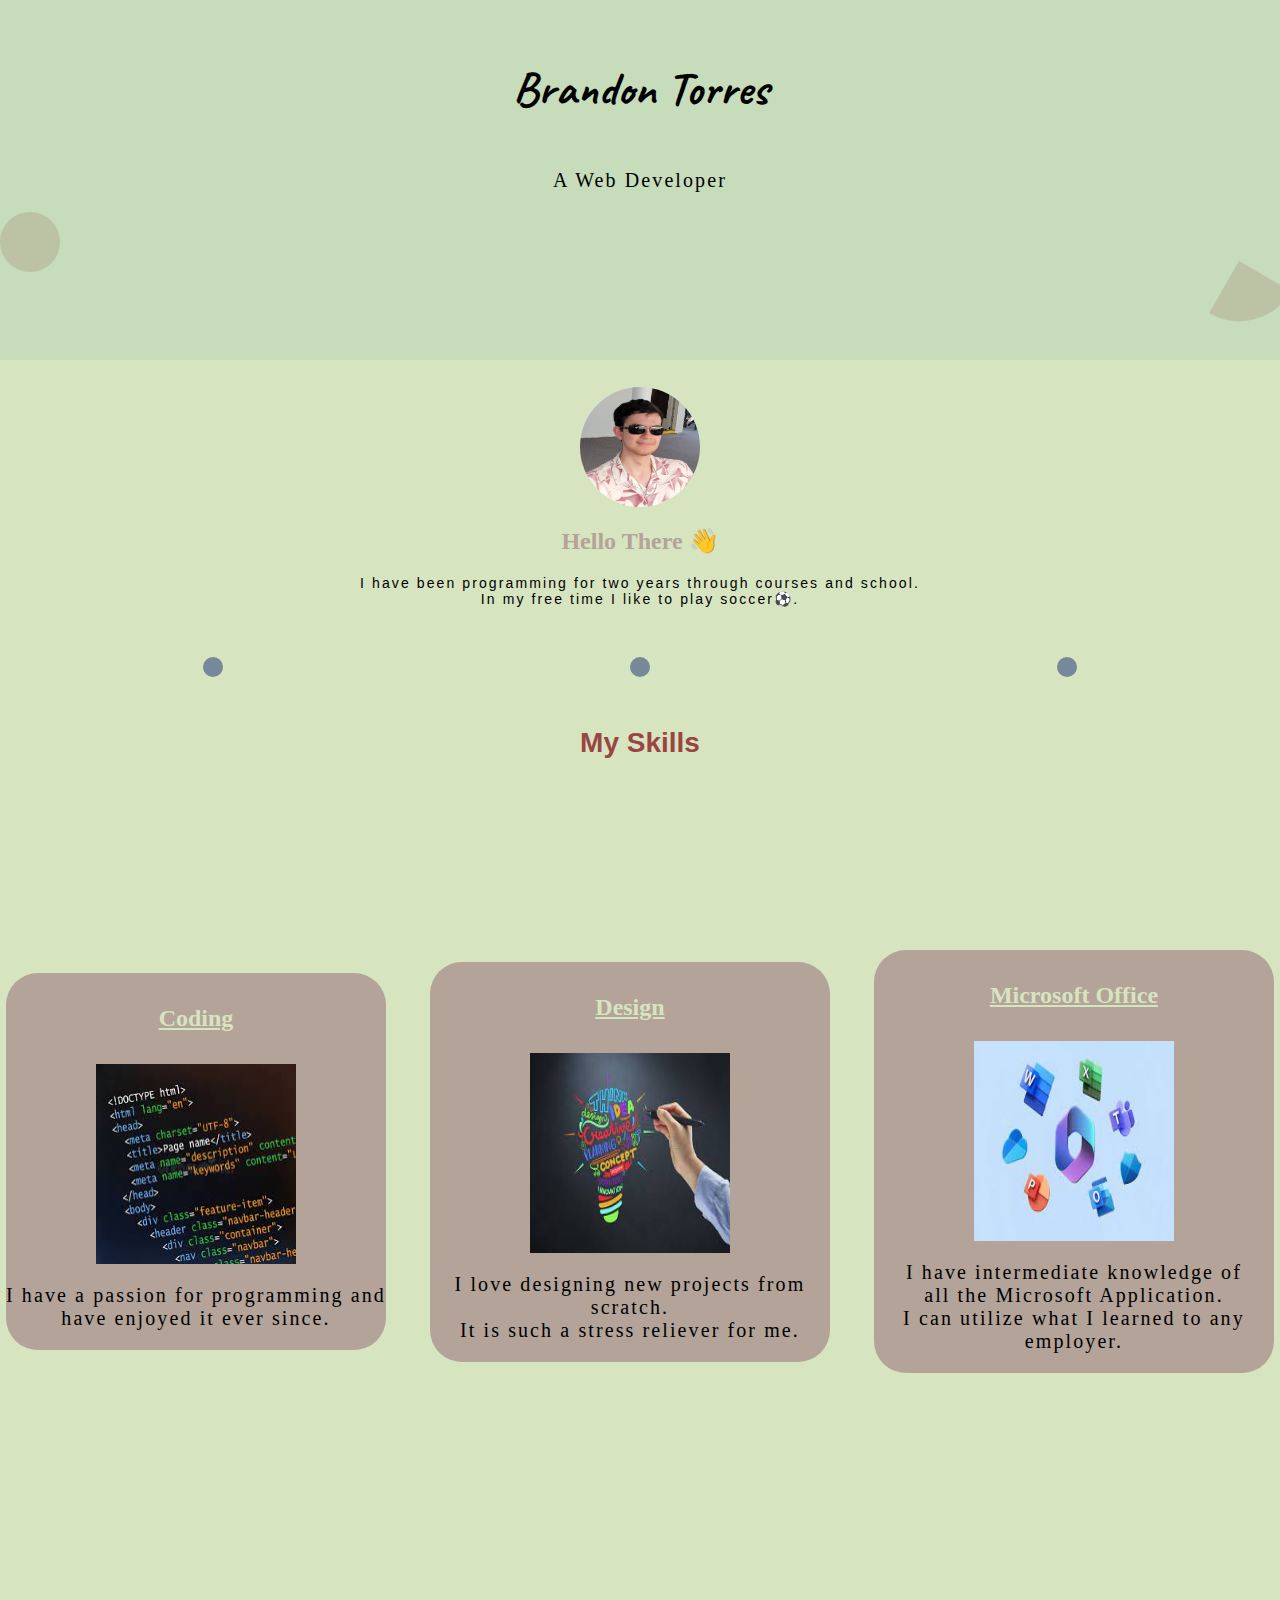
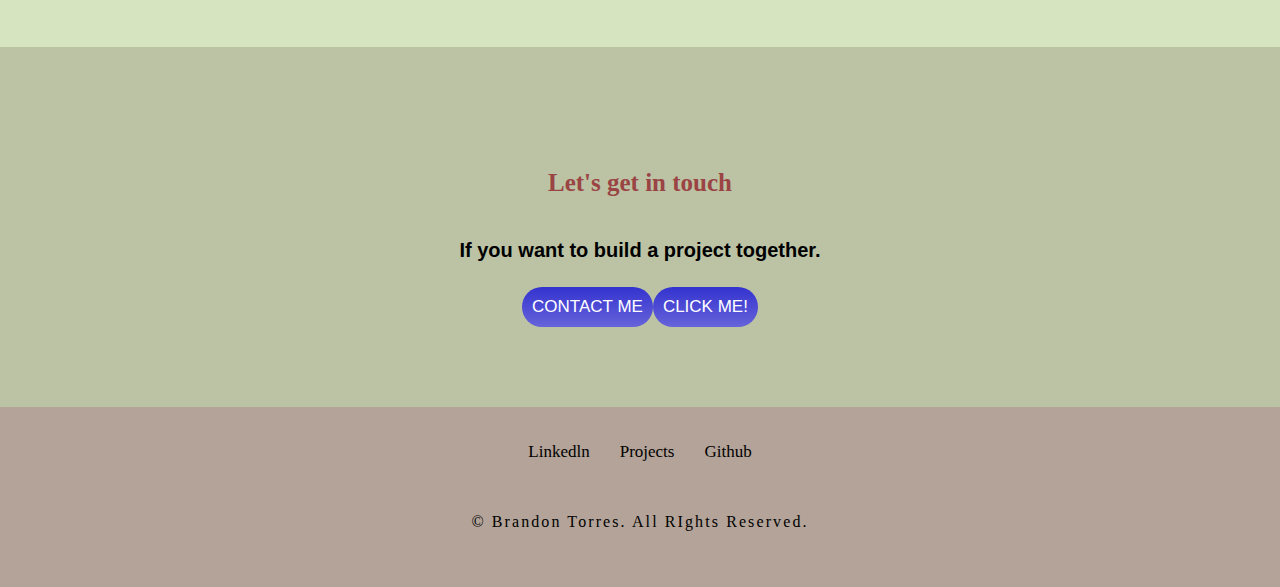
<file: index.html>
<html lang="en">
<head>
    <meta charset="UTF-8">
    <meta name="viewport" content="width=device-width, initial-scale=1.0">
    <title>Personal Website</title>
    <link rel="stylesheet" href="style.css">
</head>
<body>
    <!--Main Section-->
    <main class="main">
        <header>
            <h1>Brandon Torres</h1>
        </header>
        <p>A Web Developer</p>
        <div class="circle" draggable="true"></div>
        <div class="triangle" draggable="true"></div>
    </main>
    <!--End of Main Section-->

    <!--Content Section-->
    <section class="Content">
        <div class="container">
            <img src="./assets/Picture.jpg" alt="Brandon" height="120" width="120" class="Picture">
            <h2>Hello There 👋</h2>
            <p class="text">I have been programming for two years through courses and school. <br>
            In my free time I like to play soccer⚽.</p>
        </div>

    <div class="line">
        <div class="divider"></div>
        <div class="divider"></div>
        <div class="divider"></div>
    </div>

        <h3>My Skills</h3>

        <div class="all-sections">
            <div class="first-section">
                <h4>Coding</h4>
                <img src="./assets/download.jpeg" alt="Coding" height="200px" width="200px">
                <p class="description">I have a passion for programming and <br>have enjoyed it ever since.</p>
            </div>
            <div class="second-section">
                <h4>Design</h4>
                <img src="./assets/Design.jpeg" alt="Design" height="200px" width="200px">
                <p class="description">I love designing new projects from scratch. <br>It is such a stress reliever for me.</p>
            </div>
            <div class="third-section">
                <h4>Microsoft Office</h4>
                <img src="./assets/Microsoft.jpeg" alt="Microsoft" height="200px" width="200px">
                <p class="description">I have intermediate knowledge of <br> all the Microsoft Application. <br>I can utilize what I learned to any employer.</p>
            </div>
        </div>
    </section>

    <!--End of Content Section-->

    <!--Contact Me Section-->

    <div class="contact">
        <h5>Let's get in touch</h5>
        <h6>If you want to build a project together.</h6>
        <div class="btn-flex">
            <button type="button" class="btn" href="mailto:torresbranden42@gmail.com" onclick="Messages()">Contact Me</button>
            <button type="button" class="btn2" onclick="Prompt()">Click Me!</button>
        </div>
    </div>
   <!--End of Contact Section--> 

   <div class="footer">
        <nav class="links">
            <a href="https://www.linkedin.com/in/brandon-torres-b5552b25b/">Linkedln</a>
            <a href="https://northstarpaintingserviceslcc.com/index.html">Projects</a>
            <a href="https://github.com/Soccermay">Github</a>
        </nav>
        <p class="copyright">© Brandon Torres. All RIghts Reserved.</p>
   </div>
    
   <script src="script.js"></script>
</body>
</html>
</file>
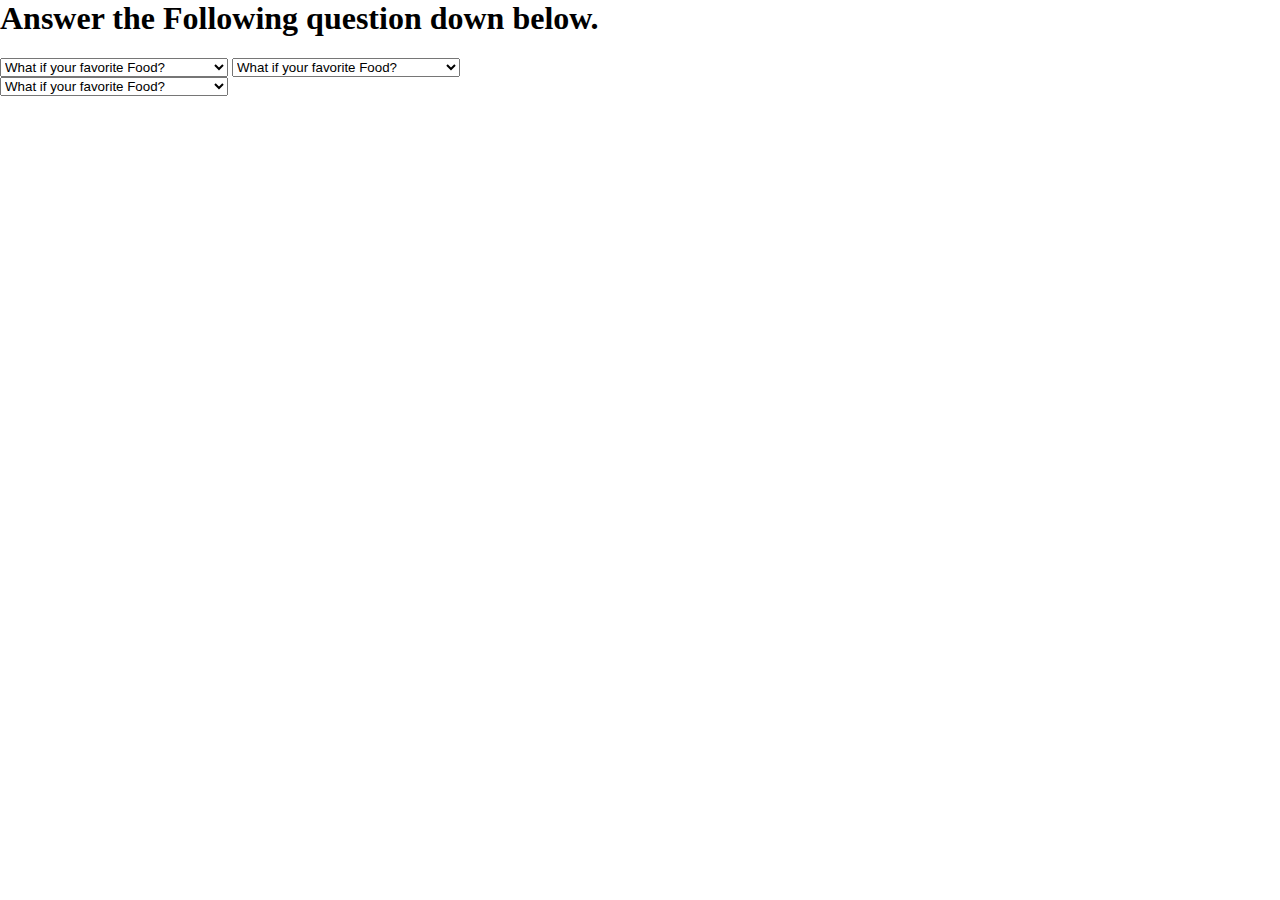
<file: Challenge.html>
<html lang="en">
<head>
    <meta charset="UTF-8">
    <meta name="viewport" content="width=device-width, initial-scale=1.0">
    <title>Challenge Question</title>
    <link rel="stylesheet" href="Challenge.css">
</head>
<body>

    <!--Security Questions-->

    <div class="heading">
        <h1>Answer the Following question down below.</h1>
    </div>
    <div class="grid-container">
        <div class="questions">
            <select name="Q1" id="Question1">
                <option value="Food">What if your favorite Food?</option>
                <option value="Colour">WHat is your favorite colour?<option>
                <option value="Name">What is the name of your pet?</option>
                <option value="Vacation">What is your dream vacation spot?</option>
            </select>
            <select name="Q2" id="Question2">
                <option value="Food">What if your favorite Food?</option>
                <option value="Colour">WHat is your favorite colour?<option>
                <option value="Name">What is the name of your pet?</option>
                <option value="Vacation">What is your dream vacation spot?</option>
            </select>
            <select name="Q3" id="Question3">
                <option value="Food">What if your favorite Food?</option>
                <option value="Colour">WHat is your favorite colour?<option>
                <option value="Name">What is the name of your pet?</option>
                <option value="Vacation">What is your dream vacation spot?</option>
            </select>
        </div>
    </div>
    
</body>
</html>
</file>
<file: style.css>
@import url('https://fonts.googleapis.com/css2?family=Caveat&family=Cedarville+Cursive&family=Diplomata+SC&family=Rubik+Broken+Fax&family=Rubik+Wet+Paint&family=Sedgwick+Ave+Display&display=swap');

body {
    padding: 0;
    margin: 0;
    background-color: #D7E4C0;
}

h1 {
    font-size: 47px;
    font-family: 'Caveat', cursive;
}

.main {
    height: 40vh;
    display: flex;
    align-items: center;
    justify-content: center;
    flex-direction: column;
    background-color: #C6DCBA;
}

.main > .circle {
    height: 60px;
    width: 60px;
    border-radius: 50%;
    align-self: flex-start;
    background-color: #BBC3A4;
}

.main > .triangle {
    height: 60px;
    width: 60px;
    background-color: #BBC3A4;
    align-self: flex-end;
    border-top-left-radius: 990%;
    border-top-right-radius: 10%;
    transform: rotate(210deg);
}

p {
    font-size: 20px;
    letter-spacing: 2.1;
    font-family: serif;
}

.Content {
    height: 140vh;
    background-color: #D7E4C0;
}

.container > h2 {
    text-align: center;
    color: #B3A398;
    font-weight: 900;
}

.container > .Picture {
    border-radius: 50%;
    display: flex;
    margin: auto;
    margin-top: 27px;
}

.container > .text {
    font-family: sans-serif;
    font-size: 14px;
    text-align: center;
    margin-bottom: 50px;
}

/*Inline divider */

.line {
    display: flex;
    justify-content: space-evenly;
}

.divider {
    height: 20px;
    width: 20px;
    background-color: lightslategray;
    border-radius: 50%;
    display: flex;
    margin: auto;
    animation-name: Div;
    animation-duration: 5s;
    animation-timing-function: ease-in-out;
    animation-iteration-count: infinite;
}

/*Animation for divider */

@keyframes Div {
    0% {
        background-color: white;
    }

    25% {
        background-color: grey;
    }

    75% {
        background-color: black;
    }
    
}

h3 {
    text-align: center;
    margin-top: 50px;
    font-size: 28px;
    font-family: sans-serif;
    color: #9B4444;
}

/* Three Sections */

.Content > .all-sections {
    display: flex;
    justify-content: space-around;
    align-items: center;
    height: 90vh;
    gap: 2rem;
    margin-top: -30px;
}

.Content > .all-sections > .first-section {
    background-color: #B3A398;
    text-align: center;
    border-radius: 2rem;
    max-width: 400px;
}

.Content > .all-sections > .second-section {
    background-color: #B3A398;
    text-align: center;
    border-radius: 2rem;
    max-width: 400px;
}

.Content > .all-sections > .third-section {
    background-color: #B3A398;
    text-align: center;
    border-radius: 2rem;
    max-width: 400px;
}

h4 {
    font-size: 24px;
    text-align: center;
    color: #D7E4C0;
    font-weight: 900;
    text-decoration: underline;
}

/* Contact Section */

.contact {
    height: 40vh;
    display: flex;
    justify-content: center;
    align-items: center;
    flex-direction: column;
    background-color: #BBC3A4;
}

.contact > h5 {
    font-size: 25px;
    margin-bottom: -5px;
    color: #9B4444;
}

.contact > h6 {
    font-size: 20px;
    margin-bottom: 25px;
    color: black;
    font-family: sans-serif;
}

.contact > .btn-flex > .btn {
    border: none;
    background-image: linear-gradient(rgb(51, 51, 207), rgb(103, 99, 218));
    padding: 10px;
    border-radius: 1.5rem;
    font-size: 17px;
    text-transform: uppercase;
    color: #fff;
    cursor: pointer;
}

.contact > .btn:hover {
    color: #000000;
}

/* Footer Section */

.footer {
    background-color: #B3A398;
    height: 20vh;
}

.footer > .links {
    font-size: 17px;
    display: flex;
    height: 10vh;
    width: 100%;
    align-items: center;
    justify-content: center;
}

.footer > .links > a {
    text-transform: none;
    text-decoration: none;
    color: black;
    margin: 10px 15px;
}

.footer > .links > a:hover {
    color: white;
}

.footer > .copyright {
    text-align: center;
    font-size: 16px;
}

/* New button styling */
.btn-flex {
    display: flex;
    justify-content: space-between;
}

.btn2 {
    border: none;
    background-image: linear-gradient(rgb(51, 51, 207), rgb(103, 99, 218));
    padding: 10px;
    border-radius: 1.5rem;
    font-size: 17px;
    text-transform: uppercase;
    color: #fff;
    cursor: pointer;
    
}

/* Responsive Section */

@media (max-width:600px) {
    .Content > .all-sections {
        display: flex;
        flex-direction: column;
        align-items: center;
        margin: 40px;
        height: 75%;
        justify-content: center;
        align-content: space-around;
    }

    .Content > .all-sections > .first-section {
        padding: 10px;
    }

    .Content > .all-sections > .second-section {
        padding: 10px;
    }

    .Content > .all-sections > .third-section {
        padding: 10px;
    }

    .Content {
        height: 270vh;
    }
    
    .btn-flex {
        display: flex;
        flex-direction: column;
        height: 20%;
    }
}
</file>
<file: Challenge.css>
body {
    padding: 0;
    margin: 0;
    box-sizing: border-box;
    background-image: linear-gradient(rgb(0, 0, 0,) rgb(0, 0, 0));
}

.grid-container {
    display: grid;
    grid-template-columns: 1fr 1fr;
    grid-template-rows: 100px 100px;
    gap: 10px;
}
</file>
